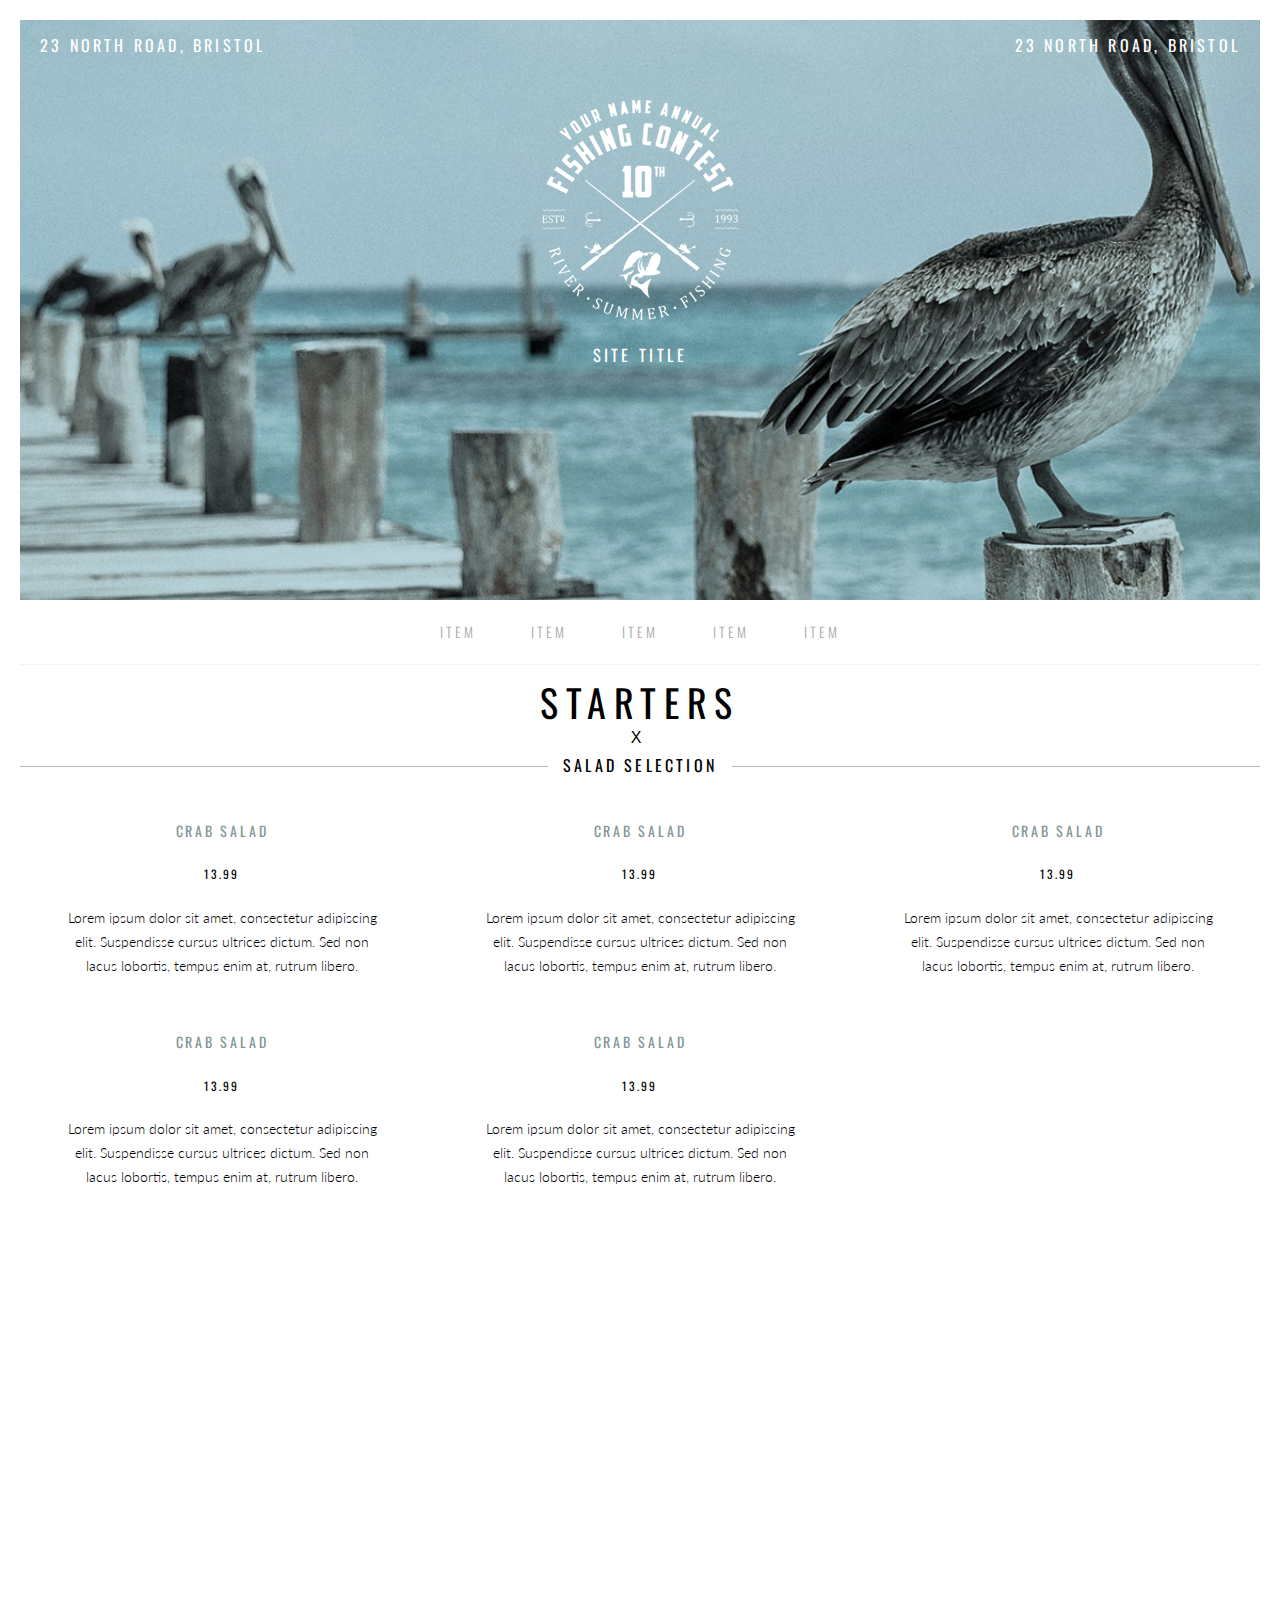
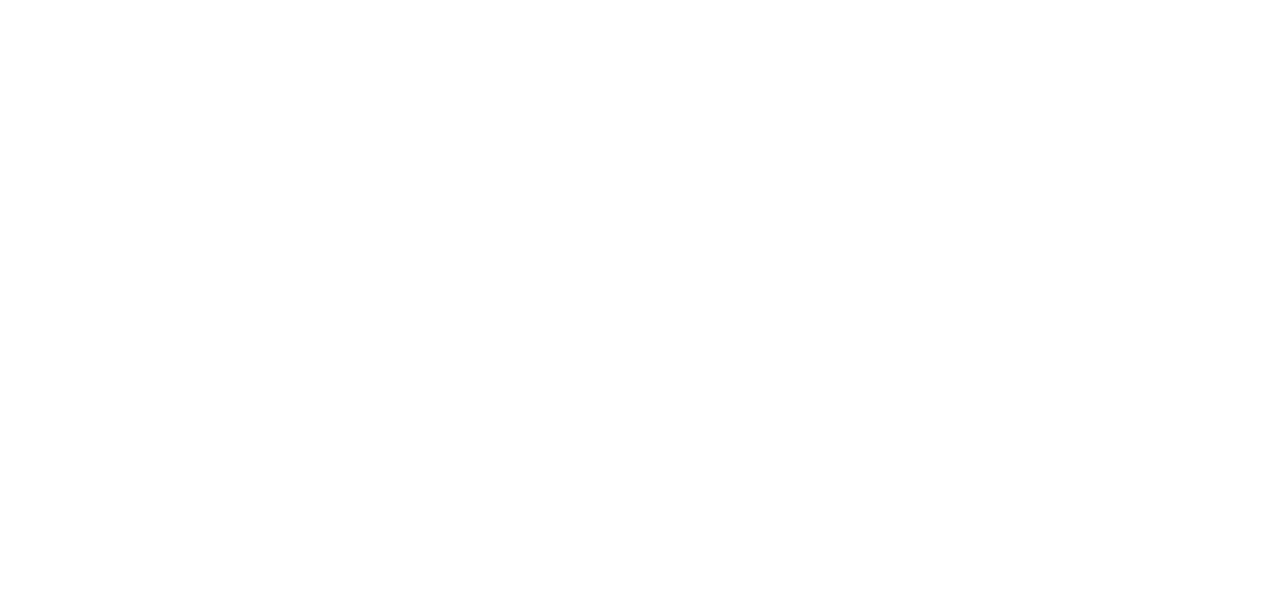
<file: index.html>
<!doctype html>
<html lang="en">
	<head>
		<meta charset="utf-8" />
		<title></title>
		<link href='http://fonts.googleapis.com/css?family=Lato:300,400,700,400italic|Oswald:400' rel='stylesheet' type='text/css'>
		<link rel="stylesheet" type="text/css" href="style.css" />
		<!--[if IE]>
			<script src="http://html5shiv.googlecode.com/svn/trunk/html5.js"></script>
		<![endif]-->
	</head>
	
	<body>
		<header class="header">
			<div class="header-feature">
				<div class="header-bg"></div>
				<div class="header-content">
					<aside class="aside address1">
						<h2>23 North Road, Bristol</h2>
					</aside>
					<aside class="aside address2">
						<h2>23 North Road, Bristol</h2>
					</aside>
					<div id="parallax">
						<img src="img/logo.png" alt="Logo"/>
						<h3>Site Title</h3>
					</div>
				</div>
			</div>
			<nav class="nav" role="navigation">
				<ul>
					<li><a href="#" title="Item">Item</a></li>
					<li><a href="#" title="Item">Item</a></li>
					<li><a href="#" title="Item">Item</a></li>
					<li><a href="#" title="Item">Item</a></li>
					<li><a href="#" title="Item">Item</a></li>
				</ul>
			</nav>
		</header>
	
		<section class="section menu">
			<h1>Starters</h1>
			<h2>Salad Selection</h2>
			<div class="menu-items">
				<div class="menu-item">
					<h4>Crab Salad</h4>
					<h5>13.99</h5>
					<p>Lorem ipsum dolor sit amet, consectetur adipiscing elit. Suspendisse cursus ultrices dictum. Sed non lacus lobortis, tempus enim at, rutrum libero.</p>
				</div>
				<div class="menu-item">
					<h4>Crab Salad</h4>
					<h5>13.99</h5>
					<p>Lorem ipsum dolor sit amet, consectetur adipiscing elit. Suspendisse cursus ultrices dictum. Sed non lacus lobortis, tempus enim at, rutrum libero.</p>
				</div>
				<div class="menu-item">
					<h4>Crab Salad</h4>
					<h5>13.99</h5>
					<p>Lorem ipsum dolor sit amet, consectetur adipiscing elit. Suspendisse cursus ultrices dictum. Sed non lacus lobortis, tempus enim at, rutrum libero.</p>
				</div>
				<div class="menu-item">
					<h4>Crab Salad</h4>
					<h5>13.99</h5>
					<p>Lorem ipsum dolor sit amet, consectetur adipiscing elit. Suspendisse cursus ultrices dictum. Sed non lacus lobortis, tempus enim at, rutrum libero.</p>
				</div>
				<div class="menu-item">
					<h4>Crab Salad</h4>
					<h5>13.99</h5>
					<p>Lorem ipsum dolor sit amet, consectetur adipiscing elit. Suspendisse cursus ultrices dictum. Sed non lacus lobortis, tempus enim at, rutrum libero.</p>
				</div>
			</div>
		</section>
	
		<footer class="footer">
	
		</footer>
		<script type="text/javascript">
			window.onscroll = function emParallax() {
				document.getElementById("parallax").style.top = (window.pageYOffset/20)*30+"px";
				document.getElementById("parallax").style["-webkit-filter"] = "blur("+(window.pageYOffset/50)*1+"px)";
				document.getElementById("parallax").style["-webkit-backface-visibility"] = "hidden";
			}
		</script>
	</body>
</html>
</file>
<file: style.css>
/* Styles */
* {
  box-sizing: border-box;
}
html,
body {
  margin: 0;
  padding: 0;
  height: 100%;
  font-family: "Helvetica Neue", Helvetica, Arial, sans-serif;
  -webkit-font-smoothing: antialiased;
  font-family: 'Lato', sans-serif;
  font-weight: 300;
  font-size: 14px;
  line-height: 24px;
}
body {
  height: 2200px;
}
a {
  color: #a7a7a7;
  text-decoration: none;
}
a:hover {
  color: #5b5b5b;
  text-decoration: none;
}
h1,
h2,
h3,
h4,
h5,
h6 {
  font-weight: 400;
  letter-spacing: .2em;
  text-transform: uppercase;
  font-family: 'Oswald', sans-serif;
}
h4 {
  color: #829697;
}
h1 {
  font-size: 38px;
}
h2 {
  font-size: 16px;
  letter-spacing: .2em;
}
.header {
  color: white;
  overflow: hidden;
  position: relative;
}
.header .aside {
  float: left;
  width: 50%;
  padding: 20px 40px;
}
.header .address1 {
  text-align: left;
}
.header .address2 {
  text-align: right;
}
.header-feature {
  position: relative;
  height: 600px;
}
.header-bg {
  background: url('img/header-bg.jpg') no-repeat center;
  background-attachment: fixed;
  background-size: cover;
  width: 100%;
  height: 100%;
  position: absolute;
  top: 0;
  border: 20px solid white;
  border-bottom-width: 0;
}
.header-content {
  position: absolute;
  text-align: center;
  z-index: 1;
  width: 100%;
  height: 100%;
}
#parallax {
  margin-top: 100px;
  position: absolute;
  width: 100%;
}
.nav {
  font-family: 'Oswald', sans-serif;
  text-transform: uppercase;
  letter-spacing: .2em;
  position: relative;
  text-align: center;
  padding: 0 20px;
}
.nav ul {
  display: block;
  width: 100%;
  padding: 0;
  margin: 0;
  list-style: none;
  border-bottom: 1px solid #f4f4f4;
}
.nav li {
  display: inline-block;
}
.nav a {
  padding: 20px 25px;
  display: inline-block;
}
.menu {
  margin: 0 20px;
  text-align: center;
  overflow: hidden;
}
.menu h1 {
  position: relative;
}
.menu h1:after {
  font-size: 16px;
  font-weight: 300;
  font-family: "Helvetica Neue", Helvetica, Arial, sans-serif;
  bottom: -150%;
  left: 50%;
  width: 50px;
  margin-left: -25px;
  position: absolute;
  content: "X";
}
.menu h2 {
  position: relative;
  display: inline-block;
}
.menu h2:before,
.menu h2:after {
  z-index: 1;
  display: block;
  content: "";
  position: absolute;
  top: 52%;
  right: 110%;
  width: 1000%;
  height: 1px;
  background: #b7b7b7;
}
.menu h2:after {
  left: 110%;
}
.menu-items {
  -webkit-column-count: 3;
}
.menu-items * {
  -webkit-column-break-inside: avoid;
}
.menu-item {
  padding: 10px 40px;
}
</file>
